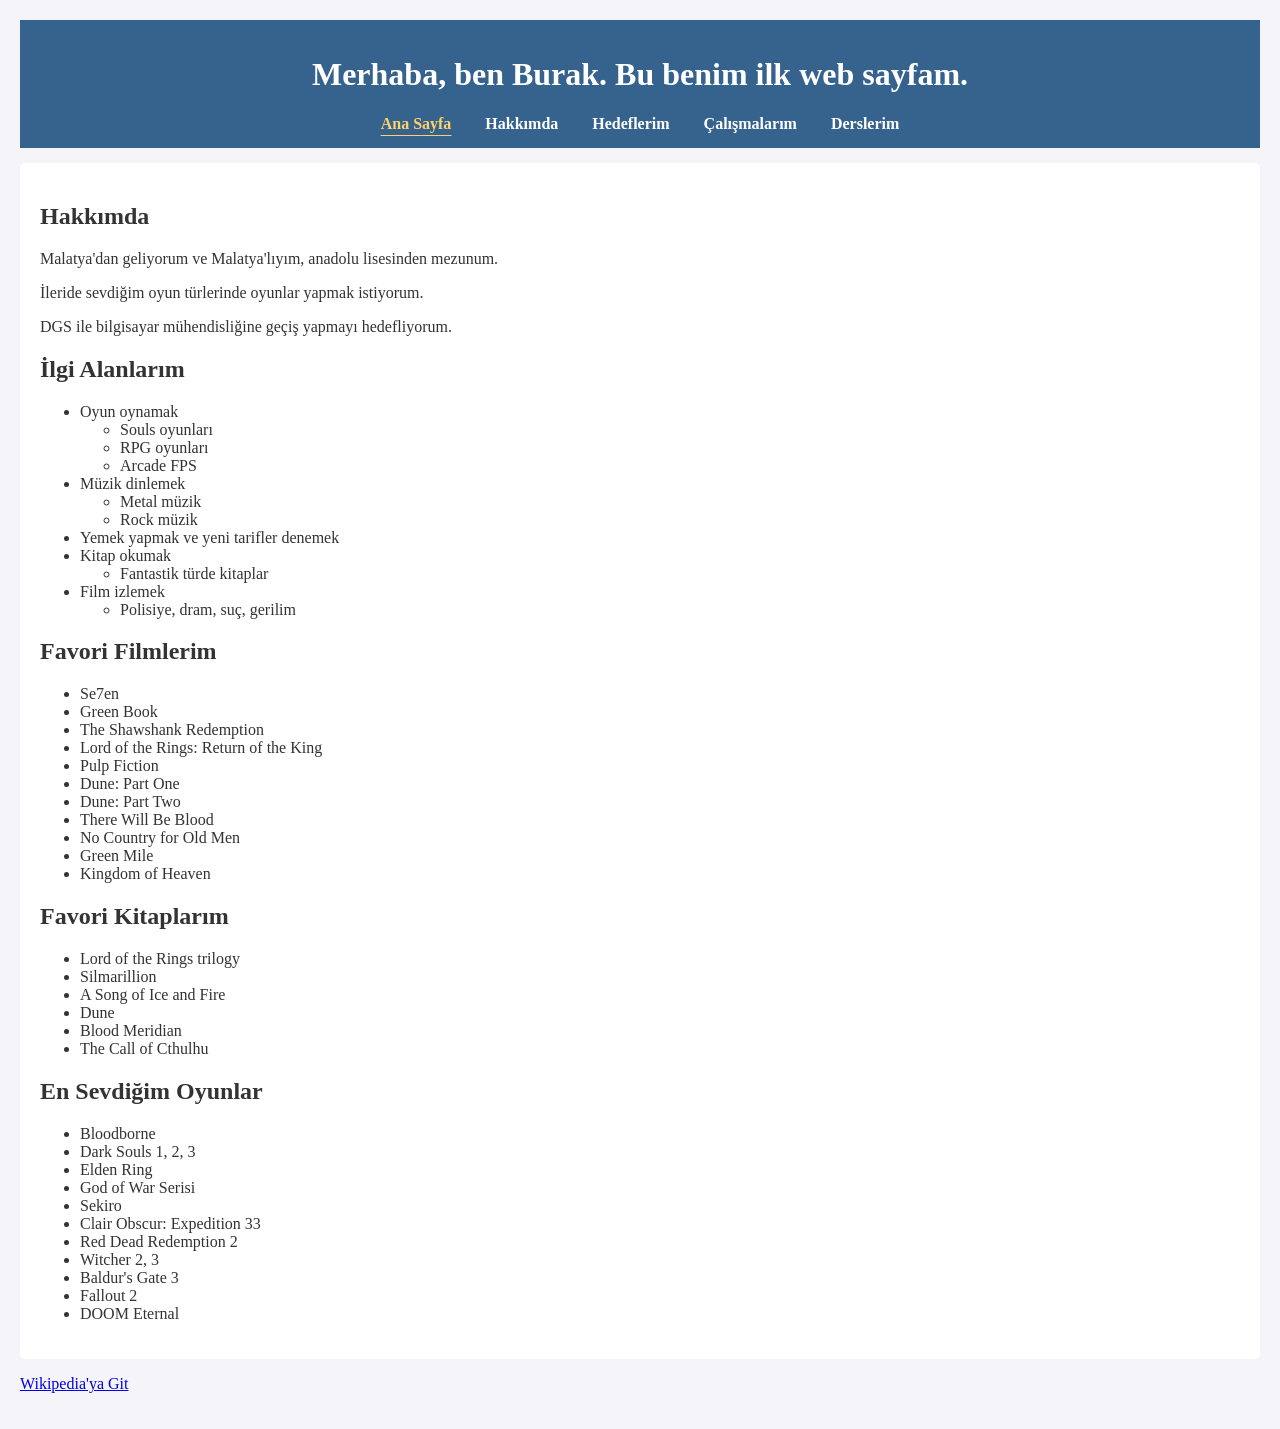
<file: index.html>
<!DOCTYPE html>
<html lang="tr">
<head>
    <meta charset="UTF-8">
    <meta name="viewport" content="width=device-width, initial-scale=1.0">
    <title>Burak'ın İlk Web Sayfası</title>
    <link rel="stylesheet" href="css/style.css">
 </head>
<body>

<header>
    <h1>Merhaba, ben Burak. Bu benim ilk web sayfam.</h1>
    <nav aria-label="Ana Menü">
     <a href="index.html" aria-current="page">Ana Sayfa</a>
     <a href="pages/hakkimda.html">Hakkımda</a>
     <a href="pages/hedeflerim.html">Hedeflerim</a>
     <a href="pages/calismalarim.html">Çalışmalarım</a>
     <a href="pages/derslerim.html">Derslerim</a>
    </nav>
</header>

<main>
    <section>
        <h2>Hakkımda</h2>
        <p>Malatya'dan geliyorum ve Malatya'lıyım, anadolu lisesinden mezunum.</p>
        <p>İleride sevdiğim oyun türlerinde oyunlar yapmak istiyorum.</p>
        <p>DGS ile bilgisayar mühendisliğine geçiş yapmayı hedefliyorum.</p>
    </section>
    <section>
        <h2>İlgi Alanlarım</h2>
        <ul>
            <li>Oyun oynamak
                <ul>
                    <li>Souls oyunları</li>
                    <li>RPG oyunları</li>
                    <li>Arcade FPS</li>
                </ul>
            </li>
            <li>Müzik dinlemek
                <ul>
                    <li>Metal müzik</li>
                    <li>Rock müzik</li>
                </ul>
            </li>
            <li>Yemek yapmak ve yeni tarifler denemek</li>
            <li>Kitap okumak
                <ul>
                    <li>Fantastik türde kitaplar</li>
                </ul>
            </li>
            <li>Film izlemek
                <ul>
                    <li>Polisiye, dram, suç, gerilim</li>
                </ul>
            </li>
        </ul>
    </section>
    <section>
        <h2>Favori Filmlerim</h2>
        <ul>
            <li>Se7en</li>
            <li>Green Book</li>
            <li>The Shawshank Redemption</li>
            <li>Lord of the Rings: Return of the King</li>
            <li>Pulp Fiction</li>
            <li>Dune: Part One</li>
            <li>Dune: Part Two</li>
            <li>There Will Be Blood</li>
            <li>No Country for Old Men</li>
            <li>Green Mile</li>
            <li>Kingdom of Heaven</li>
        </ul>
    </section>
    <section>
        <h2>Favori Kitaplarım</h2>
        <ul>
            <li>Lord of the Rings trilogy</li>
            <li>Silmarillion</li>
            <li>A Song of Ice and Fire</li>
            <li>Dune</li>
            <li>Blood Meridian</li>
            <li>The Call of Cthulhu</li>
        </ul>
    </section>
    <section>
        <h2>En Sevdiğim Oyunlar</h2>
        <ul>
            <li>Bloodborne</li>
            <li>Dark Souls 1, 2, 3</li>
            <li>Elden Ring</li>
            <li>God of War Serisi</li>
            <li>Sekiro</li>
            <li>Clair Obscur: Expedition 33</li>
            <li>Red Dead Redemption 2</li>
            <li>Witcher 2, 3</li>
            <li>Baldur's Gate 3</li>
            <li>Fallout 2</li>
            <li>DOOM Eternal</li>
        </ul>
    </section>
</main>

<footer>
    <p>
<a href="https://www.wikipedia.org" target="_blank">Wikipedia'ya Git</a>
    </p>
</footer>

</body>
</html>
</file>
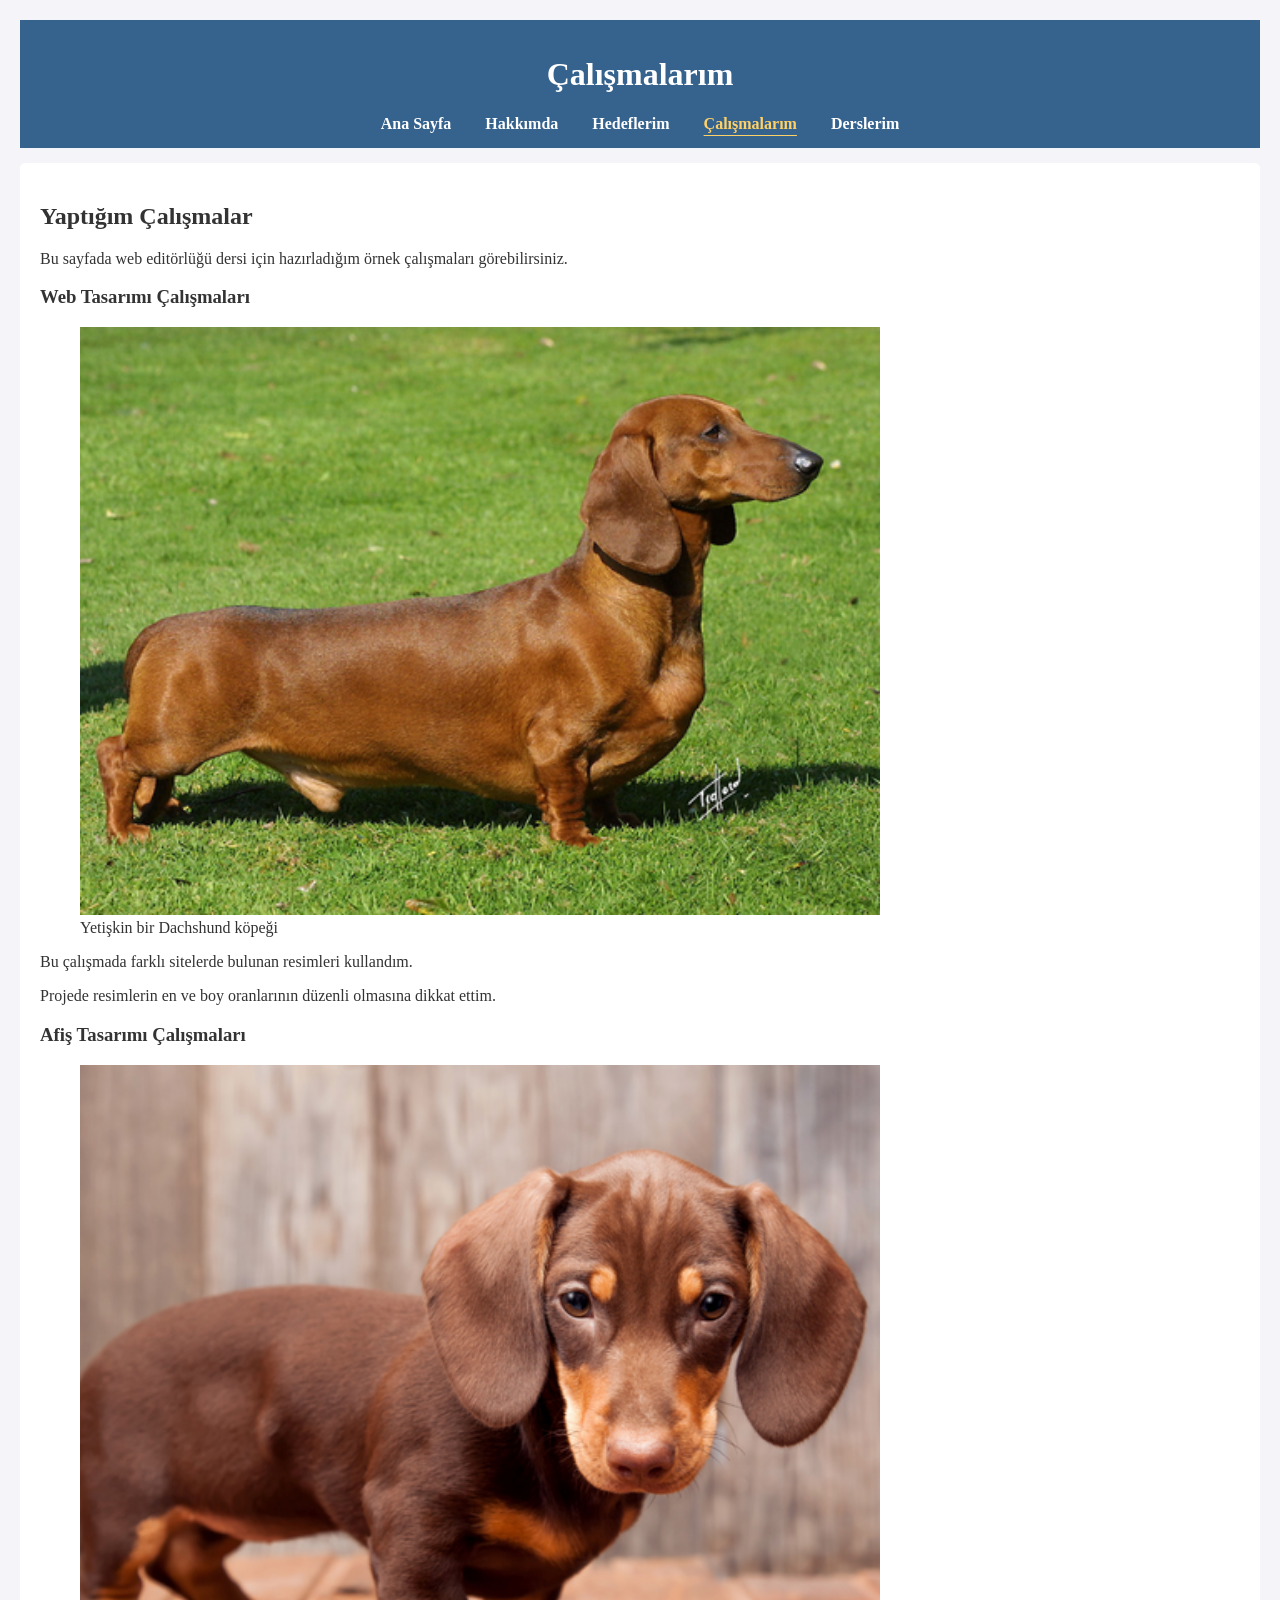
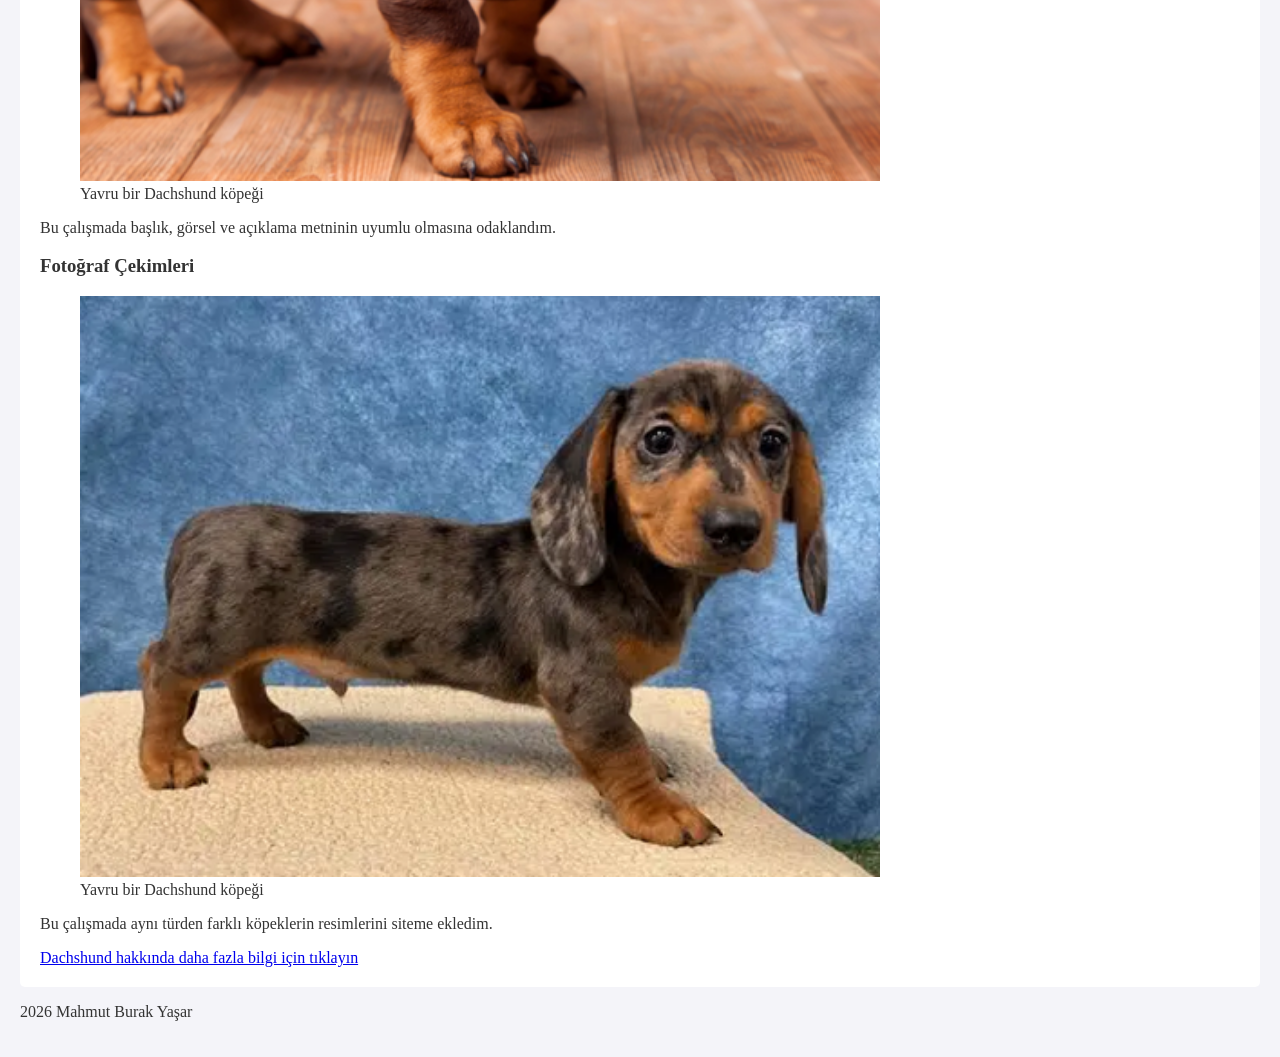
<file: pages/calismalarim.html>
<!DOCTYPE html>
<html lang="tr">
<head>
  <meta charset="UTF-8">
  <meta name="viewport" content="width=device-width, initial-scale=1.0">
  <title>Çalışmalarım</title>
  <link rel="stylesheet" href="../css/style.css">
</head>
<body>
  <header>
    <h1>Çalışmalarım</h1>
    <nav>
      <a href="../index.html">Ana Sayfa</a>
      <a href="hakkimda.html">Hakkımda</a>
      <a href="hedeflerim.html">Hedeflerim</a>
      <a href="calismalarim.html" aria-current="page">Çalışmalarım</a>
      <a href="derslerim.html">Derslerim</a>
    </nav>
  </header>

  <main>
    <section aria-labelledby="calismalarim">
      <h2 id="calismalarim">Yaptığım Çalışmalar</h2>
      <p>Bu sayfada web editörlüğü dersi için hazırladığım örnek çalışmaları görebilirsiniz.</p>
    </section>
<article aria-labelledby="web-calismasi-basligi">
  <h3 id="web-calismasi-basligi">Web Tasarımı Çalışmaları</h3>
  <figure>
    <img src="../images/sosiskopek1.png" alt="Yetşikin bir Dachshund köpeği çimlerin üstünde" width="800" height="500">
    <figcaption>Yetişkin bir Dachshund köpeği</figcaption>
  </figure>
  <p>Bu çalışmada farklı sitelerde bulunan resimleri kullandım.</p>
  <p>Projede resimlerin en ve boy oranlarının düzenli olmasına dikkat ettim.</p>
</article>
<article aria-labelledby="afis-calismasi-basligi">
  <h3 id="afis-calismasi-basligi">Afiş Tasarımı Çalışmaları</h3>
  <figure>
    <img src="../images/sosiskopek2.png" alt="Yavru bir Dachshund köpeği masanın üstünde" width="800" height="500">
    <figcaption>Yavru bir Dachshund köpeği</figcaption>
  </figure>
  <p>Bu çalışmada başlık, görsel ve açıklama metninin uyumlu olmasına odaklandım.</p>
</article>
<article aria-labelledby="fotograf-calismasi-basligi">
  <h3 id="fotograf-calismasi-basligi">Fotoğraf Çekimleri</h3>
  <figure>
    <img src="../images/sosiskopek3.png" alt="Yavru bir Dachshund köpeği yastığın üstünde" width="800" height="500">
    <figcaption>Yavru bir Dachshund köpeği</figcaption>
  </figure>
  <p>Bu çalışmada aynı türden farklı köpeklerin resimlerini siteme ekledim.</p>
  <a href="https://en.wikipedia.org/wiki/Dachshund" target="_blank" rel="noopener noreferrer">Dachshund hakkında daha fazla bilgi için tıklayın</a>
</article>
  </main>

  <footer>
    <p>2026 Mahmut Burak Yaşar</p>
  </footer>
</body>
</html>
</file>
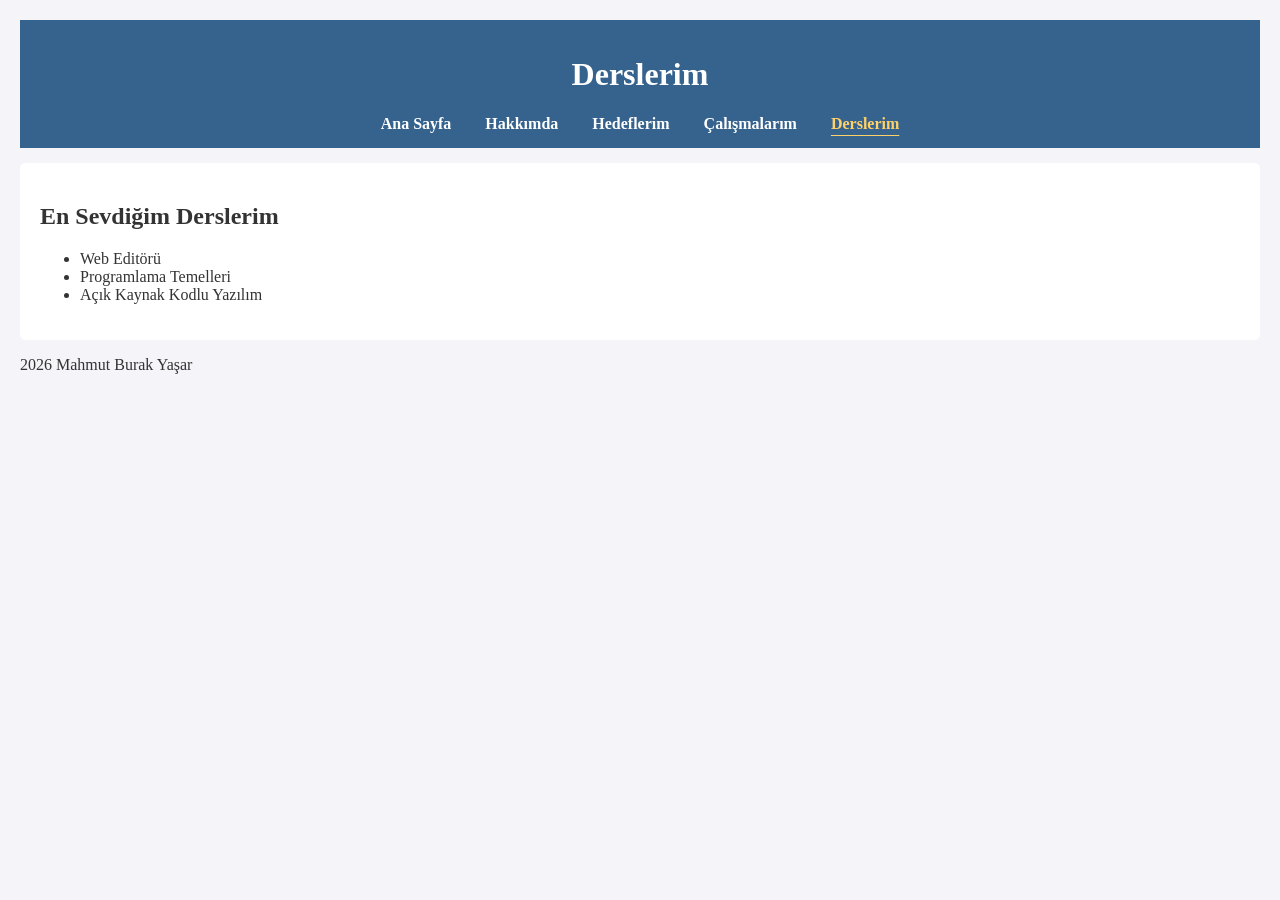
<file: pages/derslerim.html>
<!DOCTYPE html>
<html lang="tr">
<head>
  <meta charset="UTF-8">
  <meta name="viewport" content="width=device-width, initial-scale=1.0">
  <title>Derslerim</title>
  <link rel="stylesheet" href="../css/style.css">
</head>
<body>
  <header>
    <h1>Derslerim</h1>
    <nav aria-label="Ana Menü">
      <a href="../index.html">Ana Sayfa</a>
      <a href="hakkimda.html">Hakkımda</a>
      <a href="hedeflerim.html">Hedeflerim</a>
      <a href="calismalarim.html">Çalışmalarım</a>
      <a href="derslerim.html" aria-current="page">Derslerim</a>
    </nav>
  </header>

  <main>
    <h2>En Sevdiğim Derslerim</h2>
    <ul>
      <li>Web Editörü</li>
      <li>Programlama Temelleri</li>
      <li>Açık Kaynak Kodlu Yazılım</li>
    </ul>
  </main>

  <footer>
    <p>2026 Mahmut Burak Yaşar</p>
  </footer>
</body>
</html>
</file>
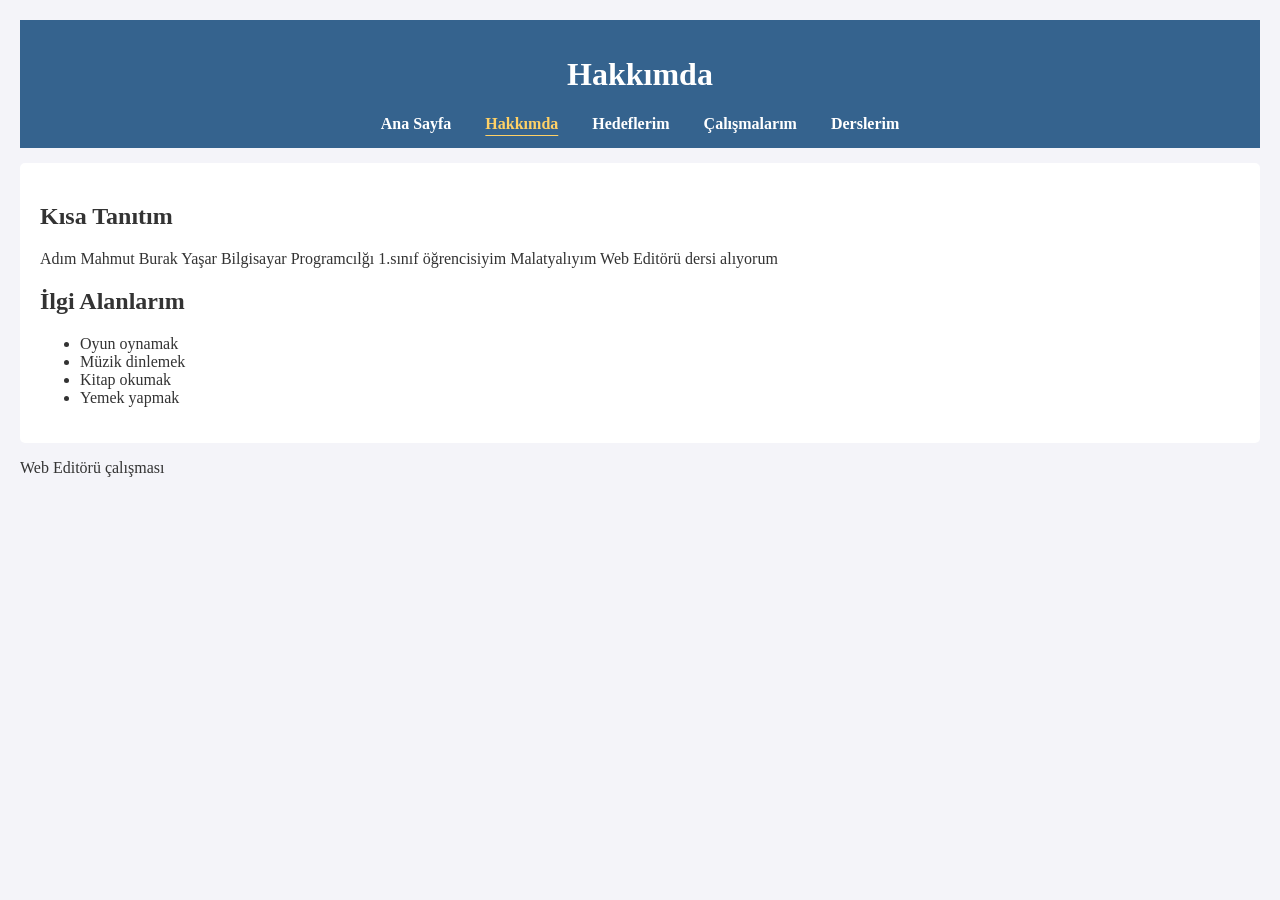
<file: pages/hakkimda.html>
<!DOCTYPE html>
<html lang="tr">
<head>
    <meta charset="UTF-8">
    <meta name="viewport" content="width=device-width, initial-scale=1.0">
    <title>Hakkımda</title>
    <link rel="stylesheet" href="../css/style.css">
</head>
<body>
<header>
    <h1>
     Hakkımda
    </h1>
    <nav aria-label="Ana Menü">
        <a href="../index.html">Ana Sayfa</a>
        <a href="hakkimda.html" aria-current="page">Hakkımda</a>
        <a href="hedeflerim.html">Hedeflerim</a>
        <a href="calismalarim.html">Çalışmalarım</a>
        <a href="derslerim.html">Derslerim</a>
    </nav>
</header>
<main>
    <section>
        <h2>Kısa Tanıtım</h2>
         <p>Adım Mahmut Burak Yaşar Bilgisayar Programcılğı 1.sınıf öğrencisiyim Malatyalıyım  Web Editörü dersi alıyorum</p>
    </section>
    <section>
<h2>İlgi Alanlarım</h2>
<ul>
    <li>Oyun oynamak</li>
    <li>Müzik dinlemek</li>
    <li>Kitap okumak</li>
    <li>Yemek yapmak</li>
</ul>
    </section>
</main>
<footer>
    <p>Web Editörü çalışması</p>
</footer>
</body>
</html>
</file>
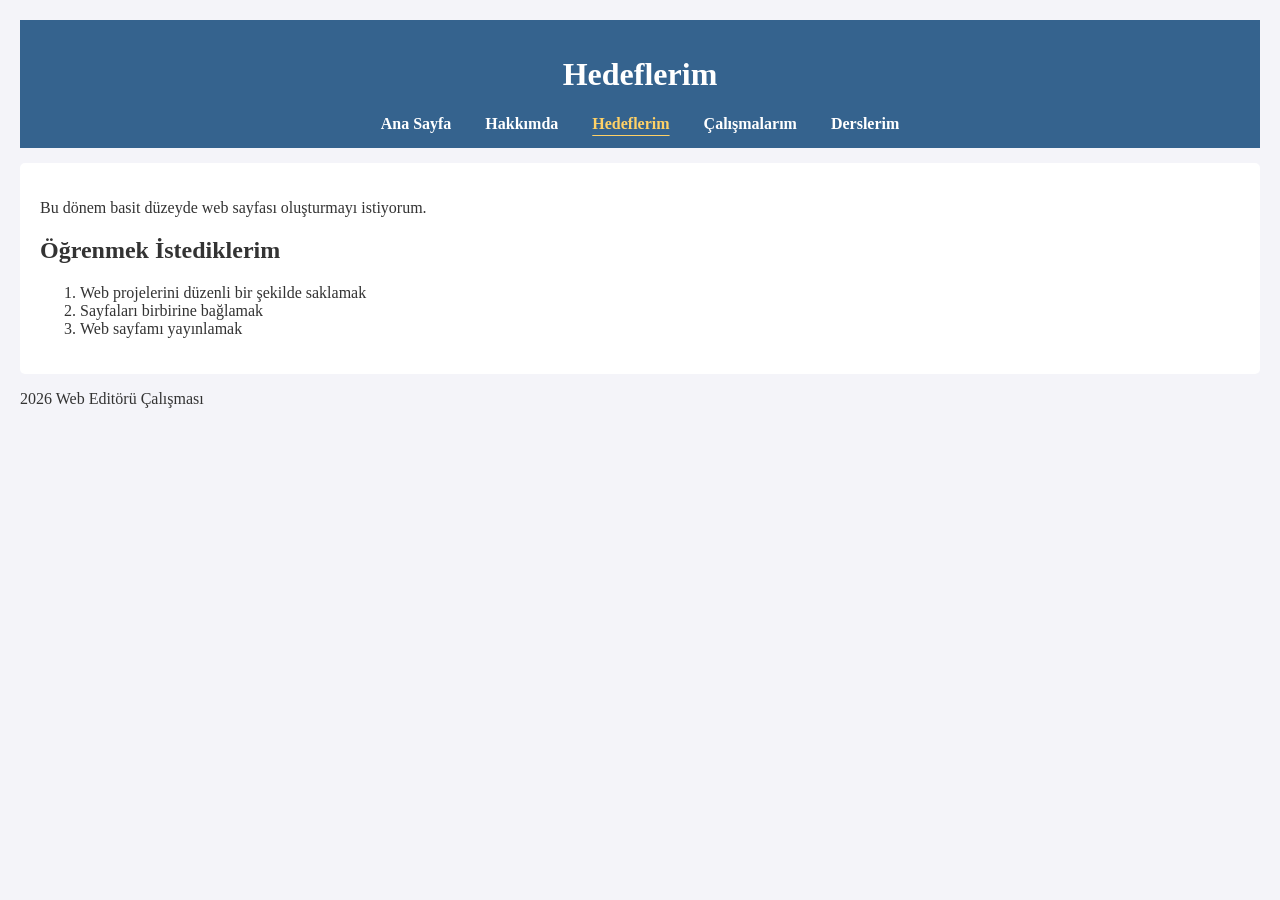
<file: pages/hedeflerim.html>
<!DOCTYPE html>
<html lang="tr">
<head>
    <meta charset="UTF-8">
    <meta name="viewport" content="width=device-width, initial-scale=1.0">
    <title>Hedeflerim</title>
    <link rel="stylesheet" href="../css/style.css">
</head>
<body>
    <header>
        <h1>Hedeflerim</h1>
        <nav aria-label="Ana Menü">
        <a href="../index.html">Ana Sayfa</a>
        <a href="hakkimda.html">Hakkımda</a>
        <a href="hedeflerim.html" aria-current="page">Hedeflerim</a>
        <a href="calismalarim.html">Çalışmalarım</a>
        <a href="derslerim.html">Derslerim</a>
    </nav>
    </header>
    <main>
        <p>Bu dönem basit düzeyde web sayfası oluşturmayı istiyorum.</p>
        <h2>Öğrenmek İstediklerim</h2>
        <ol>
            <li>Web projelerini düzenli bir şekilde saklamak</li>
            <li>Sayfaları birbirine bağlamak</li>
            <li>Web sayfamı yayınlamak</li>
        </ol>
    </main>
    <footer>
        <p>2026 Web Editörü Çalışması</p>
    </footer>
</body>
</html>
</file>
<file: css/style.css>
body {
    font-family:Georgia, 'Times New Roman', Times, serif;
    margin: 0;
    padding: 20px;
    background-color: #f4f4f9;
    color: #333;
}

header {
    background-color: #35638e;
    color: white;
    padding: 15px;
    text-align:center;
}

nav a {
    color: white;
    margin: 0 15px;
    text-decoration: none;
    font-weight: bold;
}

nav a:hover {
    text-decoration:underline;
}

main {
    background: white;
    padding: 20px;
    margin-top: 15px;
    border-radius: 5px;
}
img {
  max-width: 100%;
  height: auto;
}
nav a[aria-current="page"] {
  text-decoration: underline;
  text-underline-offset: 6px;
  color: #ffd166;
}
</file>
